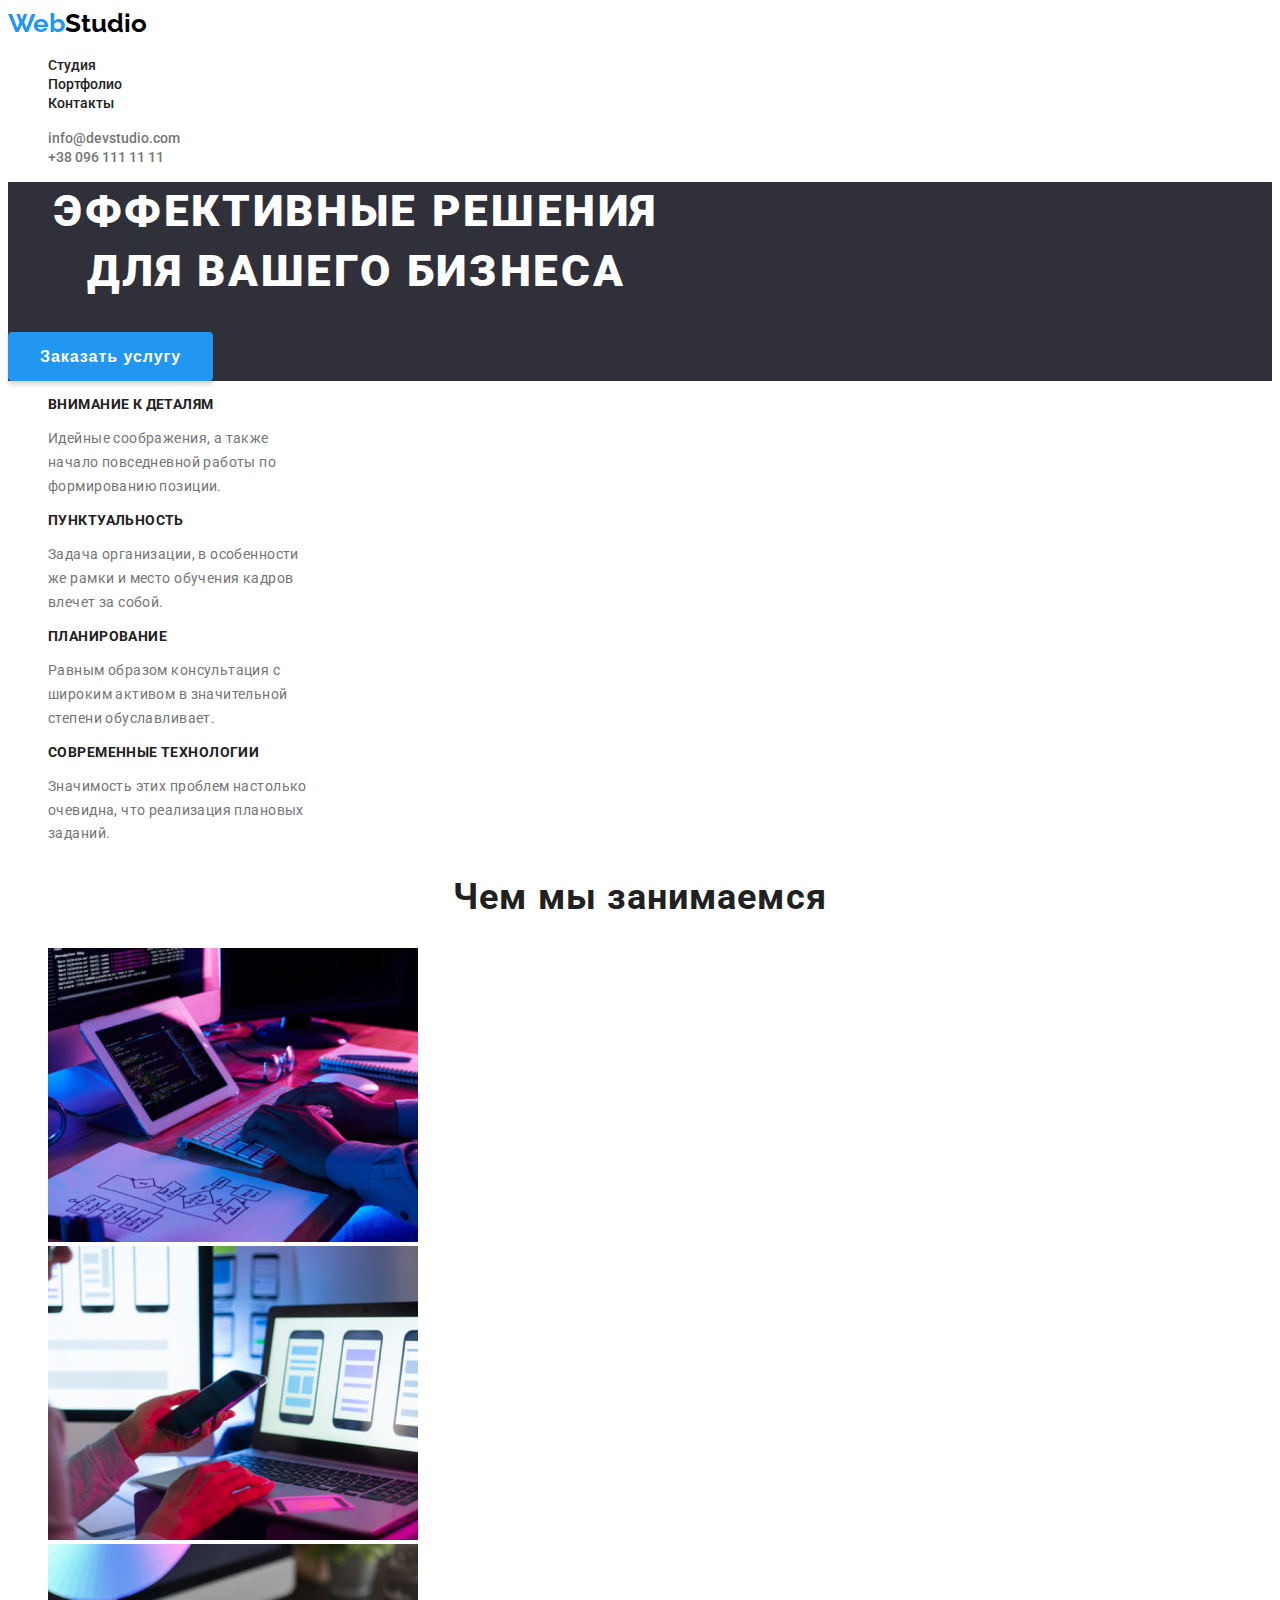
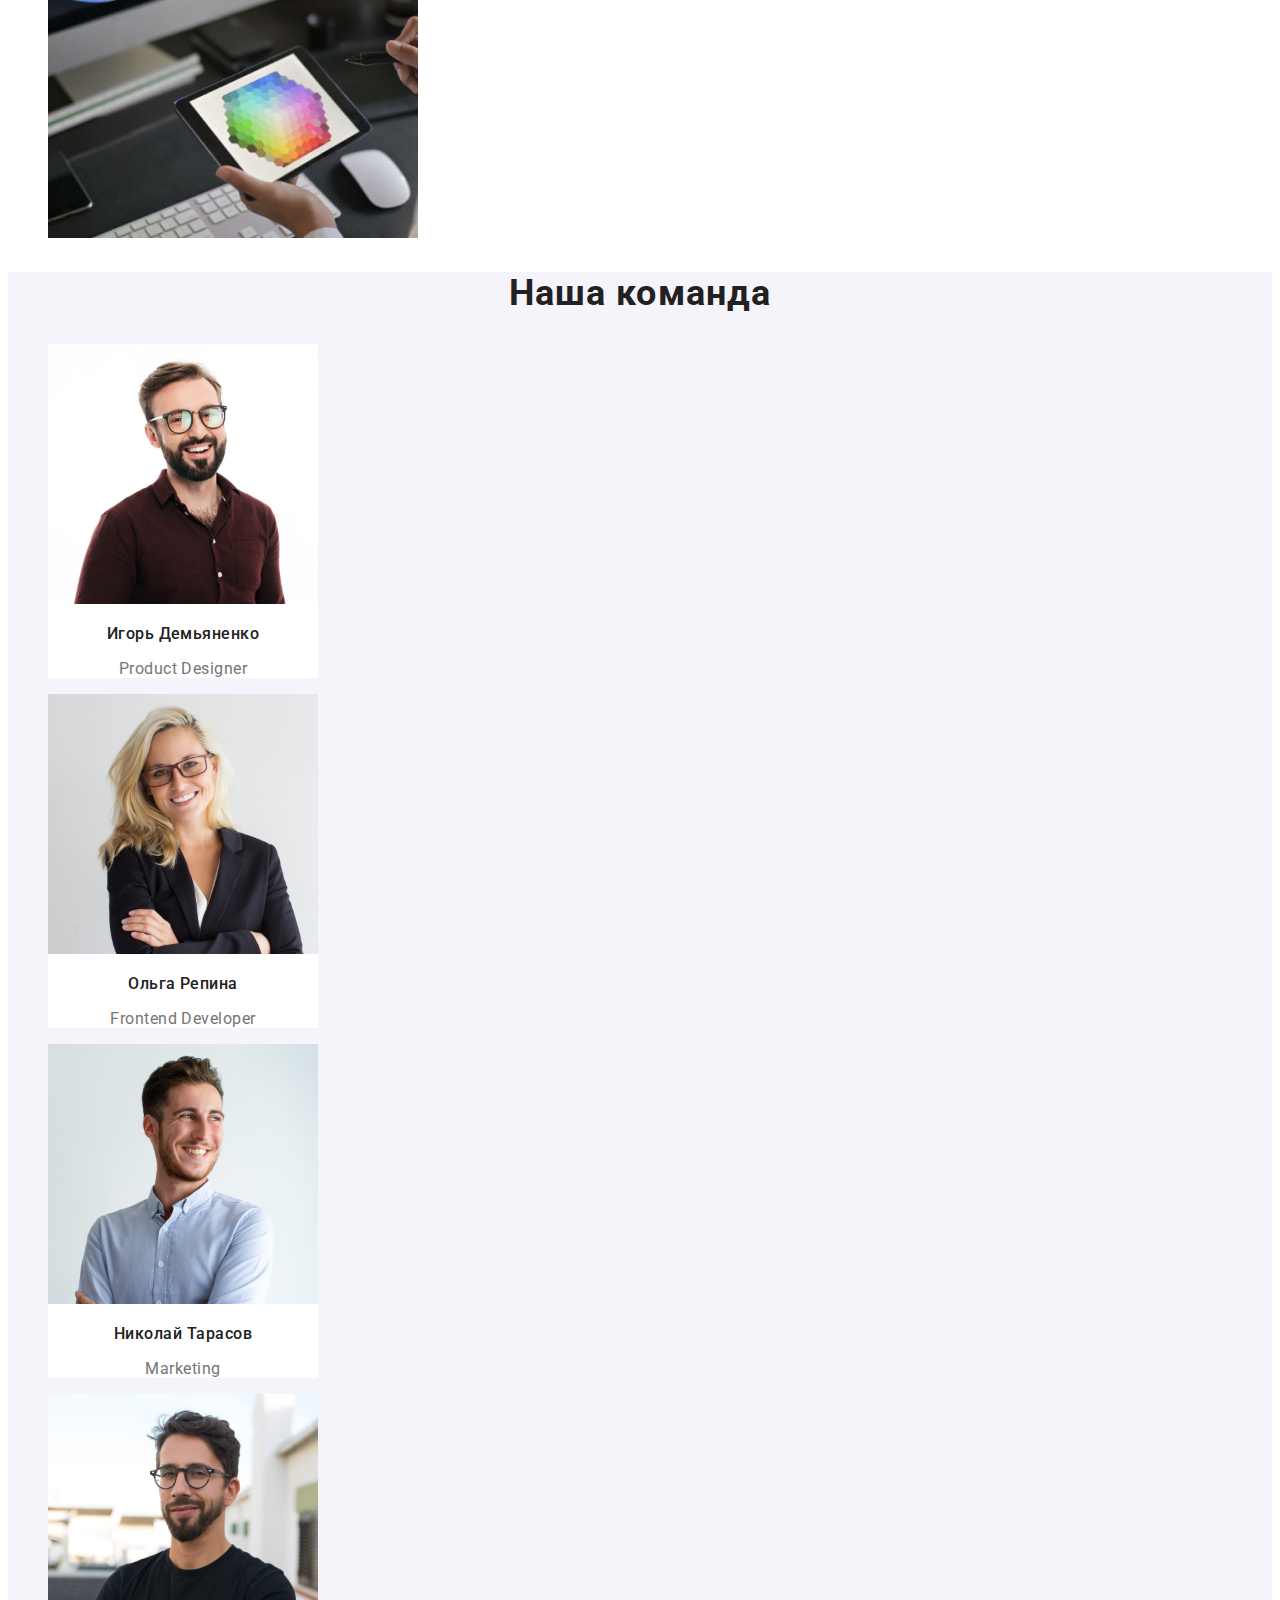
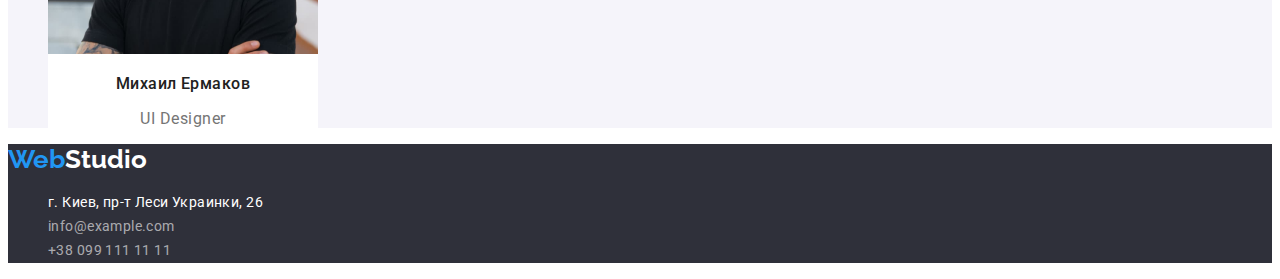
<file: index.html>
<!DOCTYPE html>
<html lang="ru">
  <head>
    <meta charset="UTF-8" />
    <meta http-equiv="X-UA-Compatible" content="IE=edge" />
    <meta name="viewport" content="width=device-width, initial-scale=1.0" />
    <title>Студия</title>

    <link rel="preconnect" href="https://fonts.googleapis.com" />
    <link rel="preconnect" href="https://fonts.gstatic.com" crossorigin />
    <link
      href="https://fonts.googleapis.com/css2?family=Raleway:wght@700&family=Roboto:wght@400;500;700;900&display=swap"
      rel="stylesheet"
    />

    <link rel="stylesheet" href="./css/styles.css" />
  </head>

  <body>
    <!-- Header -->
    <header class="header">
      <a class="link logo" href="./index.html"><span class="logo-web">Web</span>Studio</a>
      <nav class="navigation">
        <ul class="list navigation-list">
          <li class="navigation-item">
            <a class="link navigation-link" href="./index.html">Студия</a>
          </li>
          <li class="navigation-item">
            <a class="link navigation-link" href="./portfolio.html">Портфолио</a>
          </li>
          <li class="navigation-item">
            <a class="link navigation-link" href="/contact">Контакты</a>
          </li>
        </ul>
      </nav>

      <ul class="list contact-list">
        <li class="contact-item">
          <a class="link contact-link" href="mailto:info@devstudio.com">info@devstudio.com</a>
        </li>
        <li class="contact-item">
          <a class="link contact-link" href="tel:+380961111111">+38 096 111 11 11</a>
        </li>
      </ul>
    </header>

    <!-- Main -->
    <main>
      <!-- Эффективные решения для вашего бизнеса -->
      <section class="hero">
        <h1 class="hero-title">Эффективные решения для вашего бизнеса</h1>
        <button class="hero-btn" type="button">Заказать услугу</button>
      </section>

      <!-- Особенности -->
      <section class="features">
        <h2 class="title features-title" hidden>Особенности</h2>
        <ul class="list features-list">
          <li class="features-item">
            <h3 class="features-subtitle">Внимание к деталям</h3>
            <p class="features-desc">
              Идейные соображения, а также начало повседневной работы по формированию позиции.
            </p>
          </li>
          <li class="features-item">
            <h3 class="features-subtitle">Пунктуальность</h3>
            <p class="features-desc">
              Задача организации, в особенности же рамки и место обучения кадров влечет за собой.
            </p>
          </li>
          <li class="features-item">
            <h3 class="features-subtitle">Планирование</h3>
            <p class="features-desc">
              Равным образом консультация с широким активом в значительной степени обуславливает.
            </p>
          </li>
          <li class="features-item">
            <h3 class="features-subtitle">Современные технологии</h3>
            <p class="features-desc">
              Значимость этих проблем настолько очевидна, что реализация плановых заданий.
            </p>
          </li>
        </ul>
      </section>

      <!-- Чем мы занимаемся -->
      <section class="product">
        <h2 class="title product-title">Чем мы занимаемся</h2>
        <ul class="list product-list">
          <li class="product-item">
            <img
              class="product-img"
              src="./images/box_1.jpg"
              alt="Пишем код и создаем логику"
              width="370"
              height="294"
            />
          </li>
          <li class="product-item">
            <img
              class="product-img"
              src="./images/box_2.jpg"
              alt="Создаем адаптивный дизайн"
              width="370"
              height="294"
            />
          </li>
          <li class="product-item">
            <img
              class="product-img"
              src="./images/box_3.jpg"
              alt="Подбираем цветовую палитру"
              width="370"
              height="294"
            />
          </li>
        </ul>
      </section>

      <!-- Наша команда -->
      <section class="command">
        <h2 class="title command-title">Наша команда</h2>
        <ul class="list command-list">
          <li class="command-item">
            <img
              class="command-img"
              src="./images/img_1.jpg"
              alt="Игорь Демьяненко"
              width="270"
              height="260"
            />
            <h3 class="command-member">Игорь Демьяненко</h3>
            <p class="command-desc" lang="en">Product Designer</p>
          </li>
          <li class="command-item">
            <img
              class="command-img"
              src="./images/img_2.jpg"
              alt="Ольга Репина"
              width="270"
              height="260"
            />
            <h3 class="command-member">Ольга Репина</h3>
            <p class="command-desc" lang="en">Frontend Developer</p>
          </li>
          <li class="command-item">
            <img
              class="command-img"
              src="./images/img_3.jpg"
              alt="Николай Тарасов"
              width="270"
              height="260"
            />
            <h3 class="command-member">Николай Тарасов</h3>
            <p class="command-desc" lang="en">Marketing</p>
          </li>
          <li class="command-item">
            <img
              class="command-img"
              src="./images/img_4.jpg"
              alt="Михаил Ермаков"
              width="270"
              height="260"
            />
            <h3 class="command-member">Михаил Ермаков</h3>
            <p class="command-desc" lang="en">UI Designer</p>
          </li>
        </ul>
      </section>
    </main>

    <!-- Footer  -->
    <footer class="footer">
      <a class="link logo" href="./index.html"><span class="logo-web">Web</span>Studio</a>
      <address class="address">
        <ul class="list address-list">
          <li class="address-item">
            <a
              class="link address-office"
              href="https://goo.gl/maps/Bg9jCh9cksQUBGPt6"
              target="_blank"
              rel="noopener nofollow noreferrer"
              >г. Киев, пр-т Леси Украинки, 26</a
            >
          </li>
          <li class="address-item">
            <a class="link address-link" href="mailto:info@example.com">info@example.com</a>
          </li>
          <li class="address-item">
            <a class="link address-link" href="tel:+380991111111">+38 099 111 11 11</a>
          </li>
        </ul>
      </address>
    </footer>
  </body>
</html>
</file>
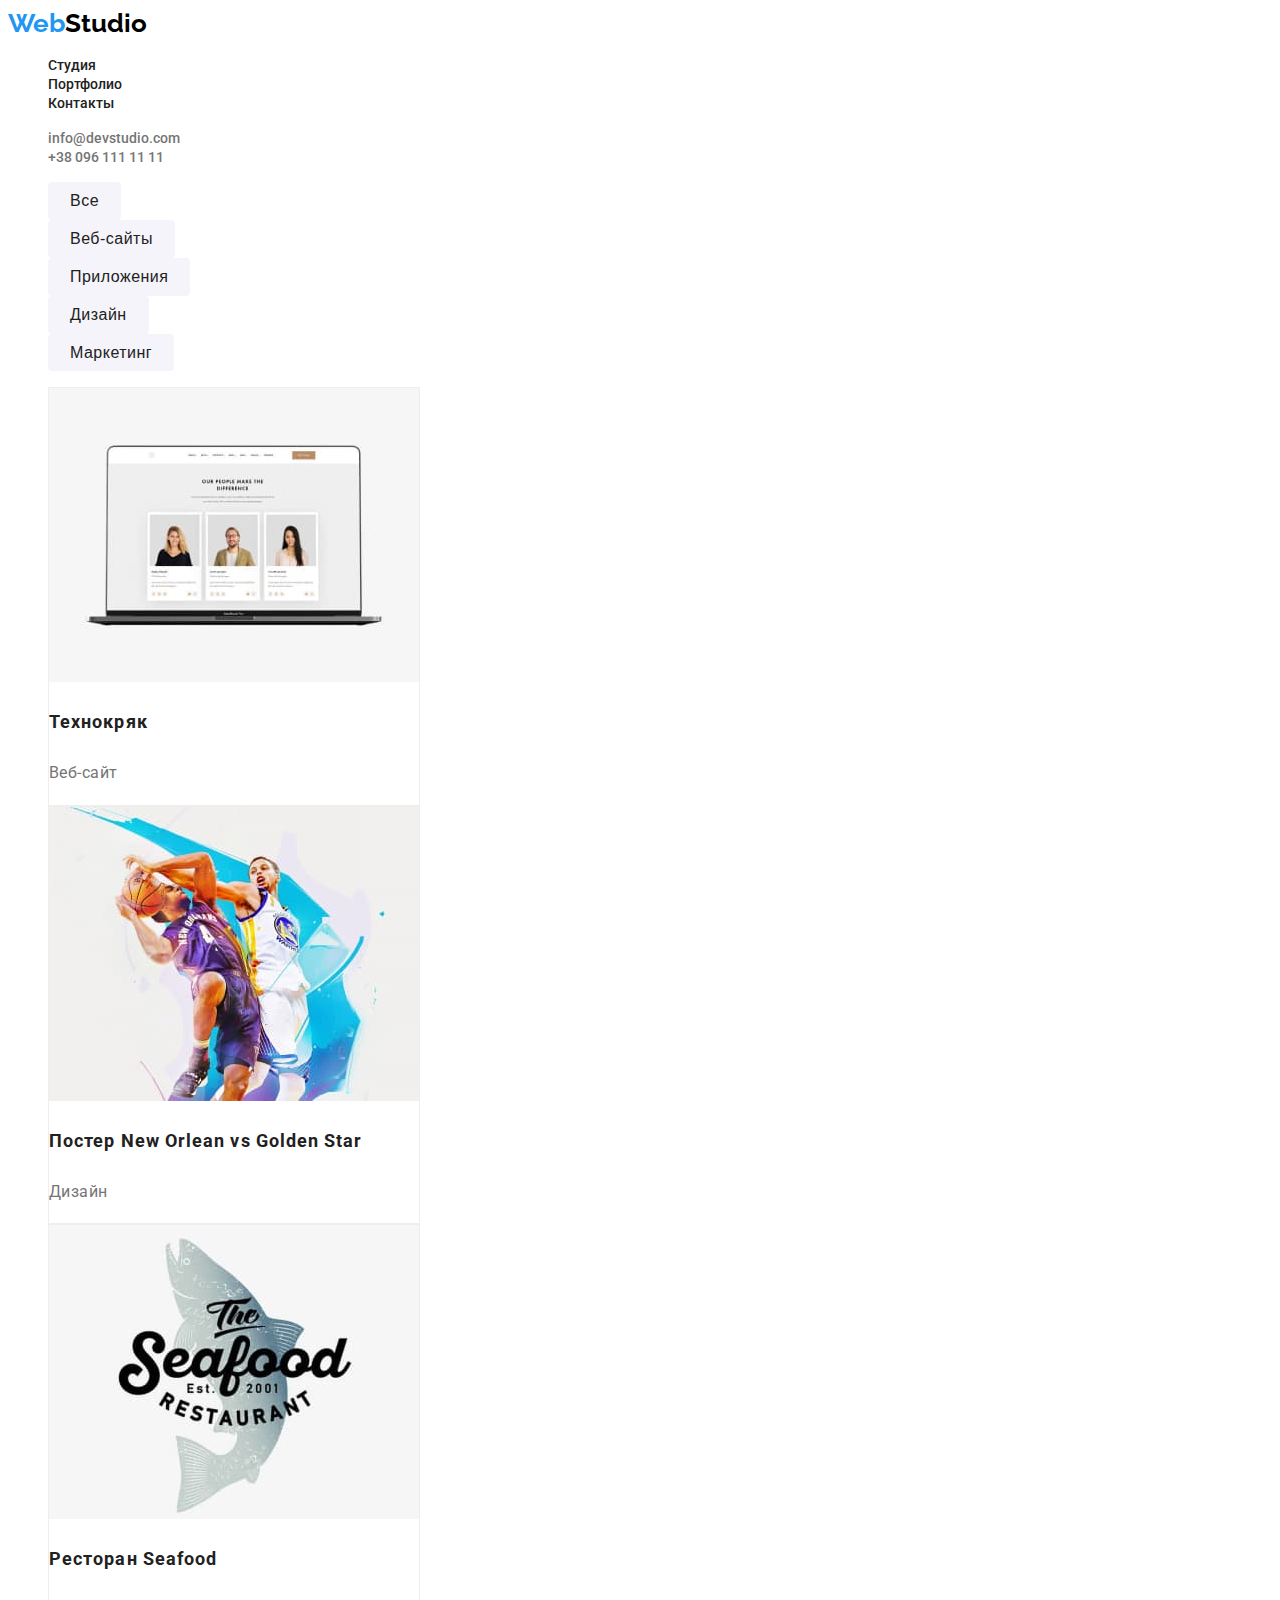
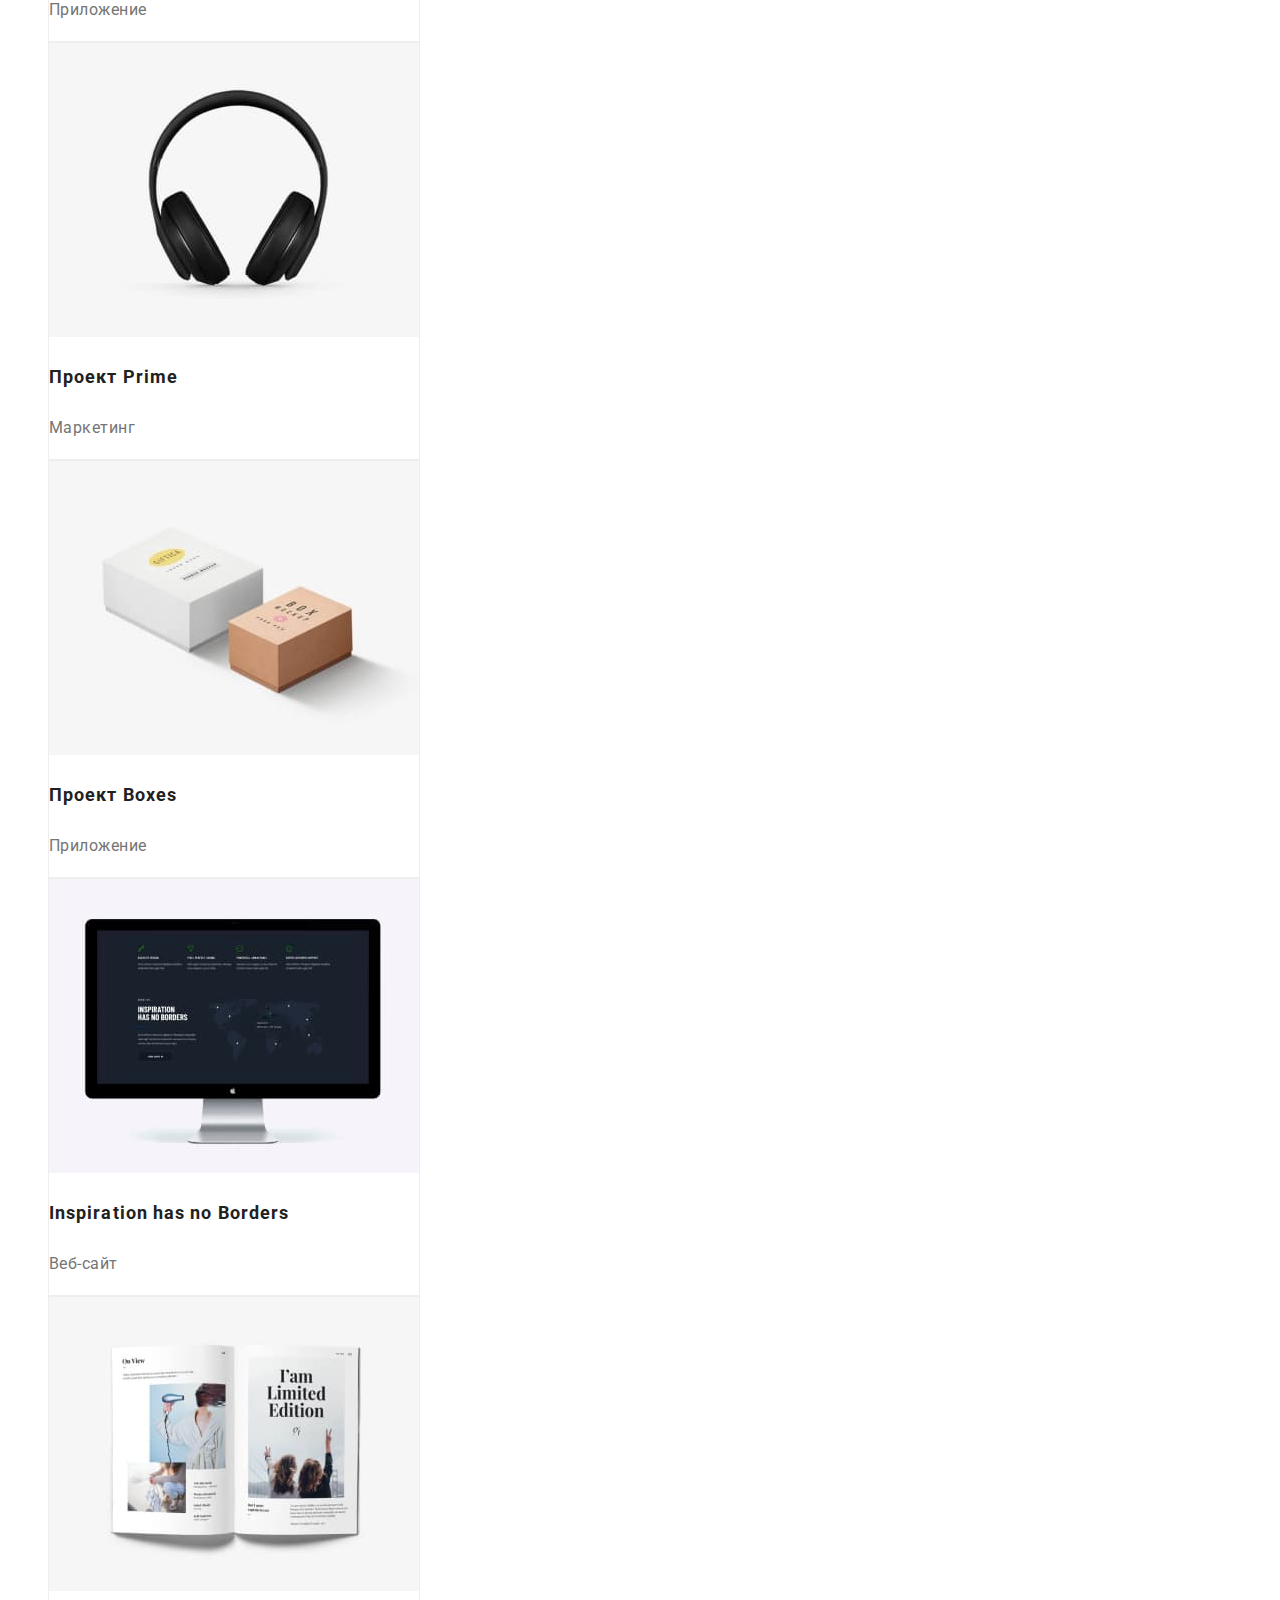
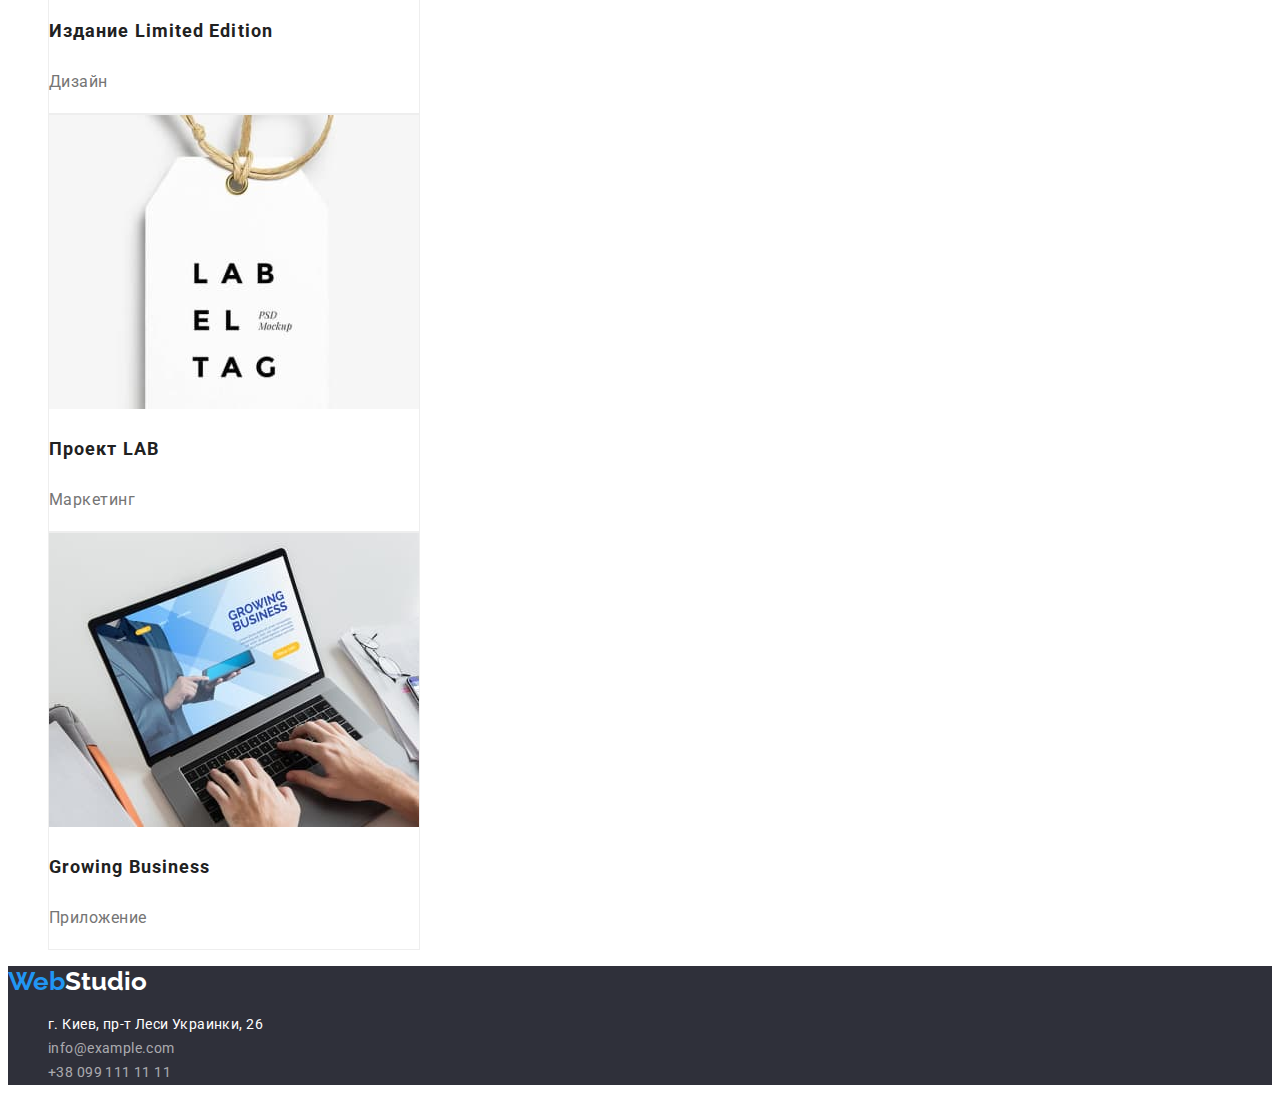
<file: portfolio.html>
<!DOCTYPE html>
<html lang="ru">
  <head>
    <meta charset="UTF-8" />
    <meta http-equiv="X-UA-Compatible" content="IE=edge" />
    <meta name="viewport" content="width=device-width, initial-scale=1.0" />
    <title>Портфолио</title>

    <link rel="preconnect" href="https://fonts.googleapis.com" />
    <link rel="preconnect" href="https://fonts.gstatic.com" crossorigin />
    <link
      href="https://fonts.googleapis.com/css2?family=Raleway:wght@700&family=Roboto:wght@400;500;700;900&display=swap"
      rel="stylesheet"
    />

    <link rel="stylesheet" href="./css/styles.css" />
  </head>

  <body>
    <!-- Header -->
    <header class="header">
      <a class="link logo" href="./index.html"><span class="logo-web">Web</span>Studio</a>
      <nav class="navigation">
        <ul class="list navigation-list">
          <li class="navigation-item">
            <a class="link navigation-link" href="./index.html">Студия</a>
          </li>
          <li class="navigation-item">
            <a class="link navigation-link" href="./portfolio.html">Портфолио</a>
          </li>
          <li class="navigation-item">
            <a class="link navigation-link" href="/contact">Контакты</a>
          </li>
        </ul>
      </nav>

      <ul class="list contact-list">
        <li class="contact-item">
          <a class="link contact-link" href="mailto:info@devstudio.com">info@devstudio.com</a>
        </li>
        <li class="contact-item">
          <a class="link contact-link" href="tel:+380961111111">+38 096 111 11 11</a>
        </li>
      </ul>
    </header>

    <!-- Main -->
    <main>
      <!-- Портфолио -->
      <section class="portfolio">
        <h2 class="portfolio-title" hidden>Образцы портфолио</h2>
        <ul class="list filter-list">
          <li><button class="filter-btn" type="button">Все</button></li>
          <li><button class="filter-btn" type="button">Веб-сайты</button></li>
          <li><button class="filter-btn" type="button">Приложения</button></li>
          <li><button class="filter-btn" type="button">Дизайн</button></li>
          <li><button class="filter-btn" type="button">Маркетинг</button></li>
        </ul>

        <ul class="list project-list">
          <li class="project-item">
            <img
              class="project-img"
              src="./images/project_img_1.jpg"
              alt="Технокряк"
              width="370"
              height="294"
            />
            <h3 class="project-title">Технокряк</h3>
            <p class="project-desc">Веб-сайт</p>
          </li>
          <li class="project-item">
            <img
              class="project-img"
              src="./images/project_img_2.jpg"
              alt="Постер New Orlean vs Golden Star"
              width="370"
              height="294"
            />
            <h3 class="project-title">Постер <span lang="en">New Orlean vs Golden Star</span></h3>
            <p class="project-desc">Дизайн</p>
          </li>
          <li class="project-item">
            <img
              class="project-img"
              src="./images/project_img_3.jpg"
              alt="Ресторан Seafood"
              width="370"
              height="294"
            />
            <h3 class="project-title">Ресторан <span lang="en">Seafood</span></h3>
            <p class="project-desc">Приложение</p>
          </li>
          <li class="project-item">
            <img
              class="project-img"
              src="./images/project_img_4.jpg"
              alt="Проект Prime"
              width="370"
              height="294"
            />
            <h3 class="project-title">Проект <span lang="en">Prime</span></h3>
            <p class="project-desc">Маркетинг</p>
          </li>
          <li class="project-item">
            <img
              class="project-img"
              src="./images/project_img_5.jpg"
              alt="Проект Boxes"
              width="370"
              height="294"
            />
            <h3 class="project-title">Проект <span lang="en">Boxes</span></h3>
            <p class="project-desc">Приложение</p>
          </li>
          <li class="project-item">
            <img
              class="project-img"
              src="./images/project_img_6.jpg"
              alt="Inspiration has no Borders"
              width="370"
              height="294"
            />
            <h3 class="project-title" lang="en">Inspiration has no Borders</h3>
            <p class="project-desc">Веб-сайт</p>
          </li>
          <li class="project-item">
            <img
              class="project-img"
              src="./images/project_img_7.jpg"
              alt="Издание Limited Edition"
              width="370"
              height="294"
            />
            <h3 class="project-title">Издание <span lang="en">Limited Edition</span></h3>
            <p class="project-desc">Дизайн</p>
          </li>
          <li class="project-item">
            <img
              class="project-img"
              src="./images/project_img_8.jpg"
              alt="Проект LAB"
              width="370"
              height="294"
            />
            <h3 class="project-title">Проект <span lang="en">LAB</span></h3>
            <p class="project-desc">Маркетинг</p>
          </li>
          <li class="project-item">
            <img
              class="project-img"
              src="./images/project_img_9.jpg"
              alt="Growing Business"
              width="370"
              height="294"
            />
            <h3 class="project-title" lang="en">Growing Business</h3>
            <p class="project-desc">Приложение</p>
          </li>
        </ul>
      </section>
    </main>

    <!-- Footer -->
    <footer class="footer">
      <a class="link logo" href="./index.html"><span class="logo-web">Web</span>Studio</a>
      <address class="address">
        <ul class="list address-list">
          <li class="address-item">
            <a
              class="link address-office"
              href="https://goo.gl/maps/Bg9jCh9cksQUBGPt6"
              target="_blank"
              rel="noopener nofollow noreferrer"
              >г. Киев, пр-т Леси Украинки, 26</a
            >
          </li>
          <li class="address-item">
            <a class="link address-link" href="mailto:info@example.com">info@example.com</a>
          </li>
          <li class="address-item">
            <a class="link address-link" href="tel:+380991111111">+38 099 111 11 11</a>
          </li>
        </ul>
      </address>
    </footer>
  </body>
</html>
</file>
<file: css/styles.css>
:root {
  --logo-font: 'Raleway', sans-serif;
  --logo-font-one: #000;
  --logo-font-color: #2196f3;

  --main-font: 'Roboto', sans-serif;

  --main-font-color: #212121;
  --main-light: #fff;
  --desc-font-color: #757575;

  --footer-background-color: #2f303a;
  --btn-background-color: var(--logo-font-color);
  --btn-background-hover: #188ce8;
  --background-section-color: #f5f4fa;
  --address-link-color: rgba(255, 255, 255, 0.6);

  --border-color: 1px solid #eee;
  --box-shadow-color: 0px 3px 1px rgba(0, 0, 0, 0.1), 0px 1px 2px rgba(0, 0, 0, 0.08),
    0px 2px 2px rgba(0, 0, 0, 0.12);
}

body {
  font-family: var(--main-font);
  color: var(--main-font-color);
}

.link {
  text-decoration: none;
  font-style: normal;
}

.list {
  list-style: none;
}

.title {
  font-weight: 700;
  font-size: 36px;
  line-height: 1.17;
  text-align: center;
  letter-spacing: 0.03em;
}

.logo {
  font-family: var(--logo-font);
  font-weight: 700;
  font-size: 26px;
  line-height: 1.19;
  color: var(--logo-font-one);
}

.logo-web {
  color: var(--logo-font-color);
}

.navigation-link,
.contact-link {
  font-weight: 500;
  font-size: 14px;
  line-height: 1.14;
  color: inherit;
}

.contact-link {
  color: var(--desc-font-color);
}

.navigation-link:hover,
.navigation-link:focus,
.contact-link:hover,
.contact-link:focus {
  color: var(--logo-font-color);
}

.hero {
  background: var(--footer-background-color);
  color: var(--main-light);
}

.hero-title {
  width: 696px;
  font-weight: 900;
  font-size: 44px;
  line-height: 1.36;
  text-align: center;
  letter-spacing: 0.06em;
  text-transform: uppercase;
  margin-top: 0;
  margin-bottom: 30px;
}

.hero-btn {
  font-weight: 700;
  font-size: 16px;
  line-height: 1.86;
  letter-spacing: 0.06em;
  padding: 10px 32px;
  color: var(--main-light);
  background: var(--btn-background-color);
  box-shadow: 0px 4px 4px rgba(0, 0, 0, 0.15);
  border-radius: 4px;
  border: 0;
}

.hero-btn:hover,
.hero-btn:focus {
  background: var(--btn-background-hover);
  cursor: pointer;
}

.features-item {
  width: 270px;
}

.features-subtitle {
  font-weight: 700;
  font-size: 14px;
  line-height: 1.14;
  letter-spacing: 0.03em;
  text-transform: uppercase;
}

.features-desc {
  color: var(--desc-font-color);
}

.command {
  background: var(--background-section-color);
}

.command-item {
  background: var(--main-light);
  width: 270px;
}

.command-member,
.command-desc {
  font-size: 16px;
  line-height: 1.19;
  text-align: center;
  letter-spacing: 0.03em;
}

.command-member {
  font-weight: 500;
}

.command-desc {
  color: var(--desc-font-color);
}

.footer {
  background: var(--footer-background-color);
}

.footer > .logo {
  color: var(--main-light);
}

.features-desc,
.address-office,
.address-link {
  font-size: 14px;
  line-height: 1.71;
  letter-spacing: 0.03em;
}

.address-office {
  color: var(--main-light);
}

.address-link {
  color: var(--address-link-color);
}

/* Portfolio */
.project-item {
  width: 370px;
  border: var(--border-color);
}

.filter-btn {
  font-weight: 500;
  font-size: 16px;
  line-height: 1.62;

  text-align: center;
  letter-spacing: 0.03em;

  color: inherit;
  padding: 6px 22px;

  background: var(--background-section-color);
  border-radius: 4px;
  border: none;
}

.filter-btn:hover,
.filter-btn:focus {
  color: var(--main-light);
  background: var(--btn-background-color);
  box-shadow: var(--box-shadow-color);
  border-radius: 4px;
  cursor: pointer;
}

.project-title {
  font-weight: 700;
  font-size: 18px;
  line-height: 2;
  letter-spacing: 0.06em;
  color: inherit;
}

.project-desc {
  font-size: 16px;
  line-height: 1.88;
  letter-spacing: 0.03em;
  color: var(--desc-font-color);
}
</file>
